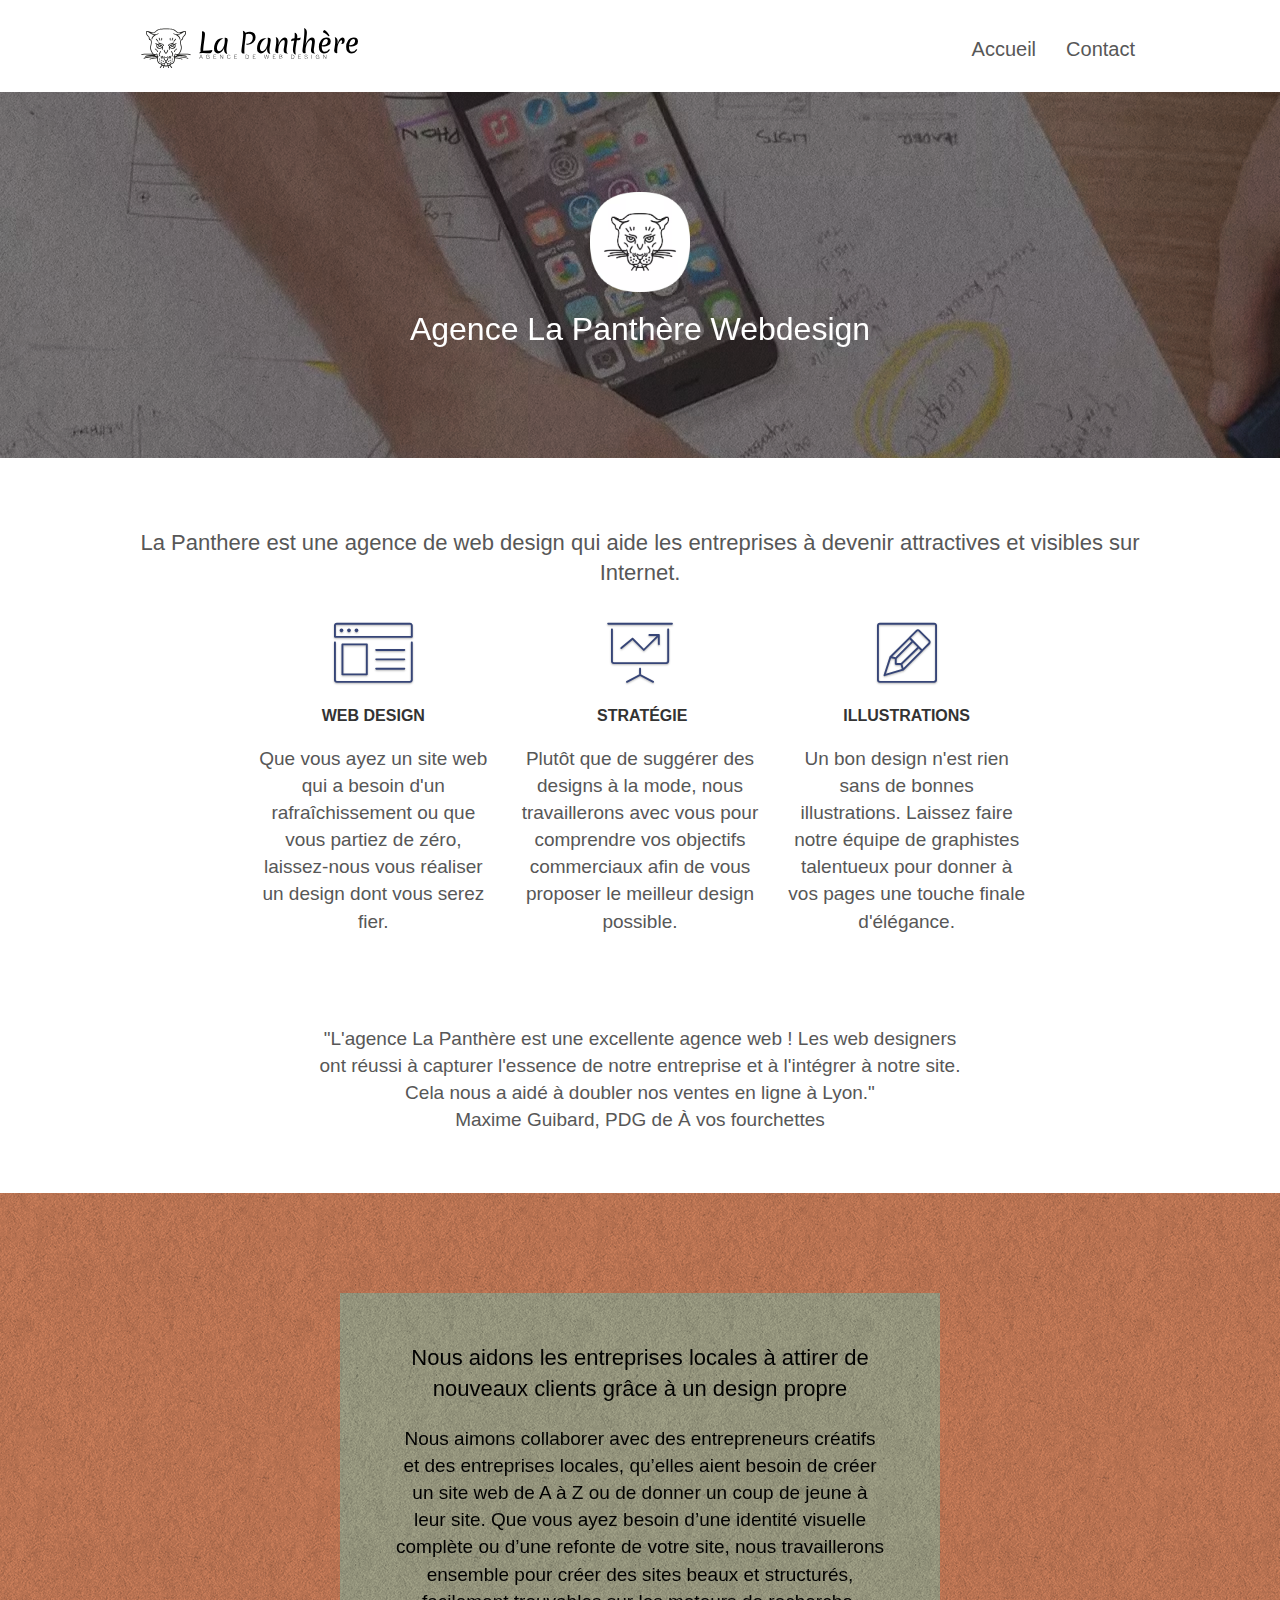
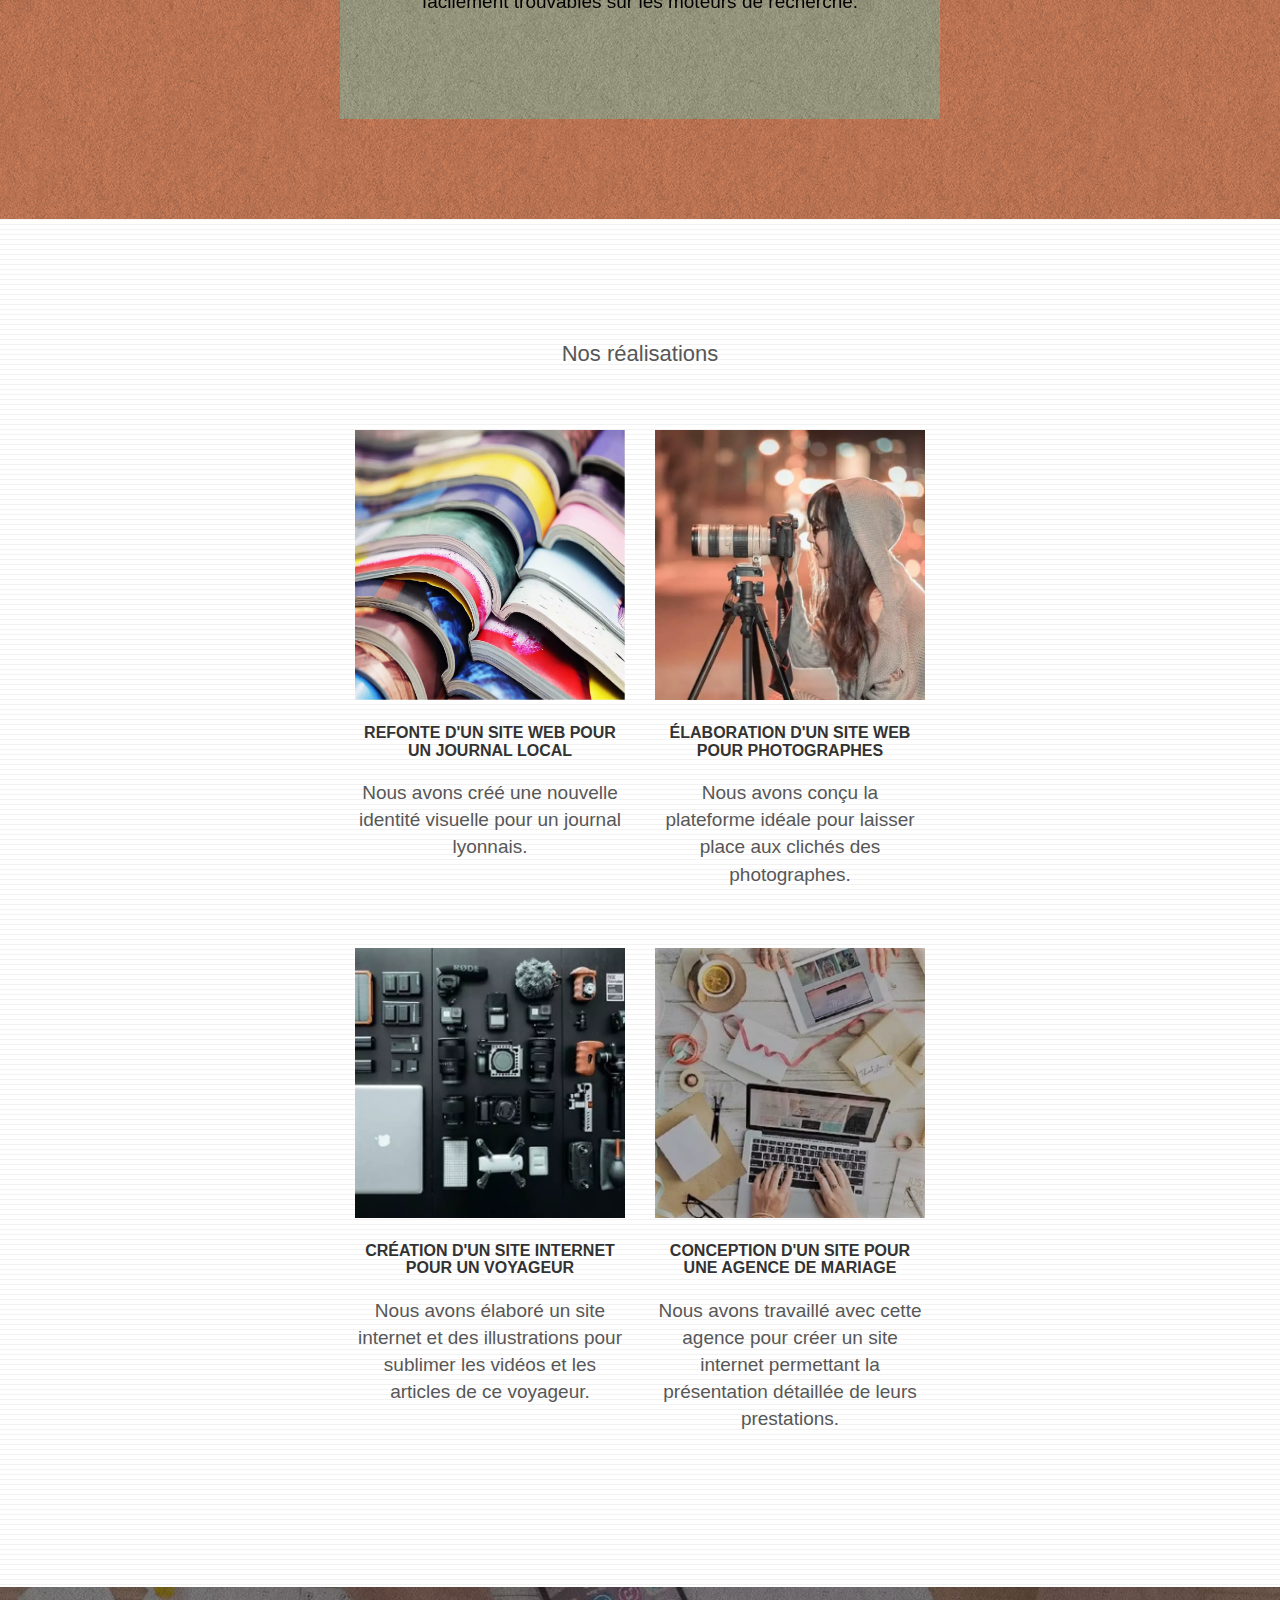
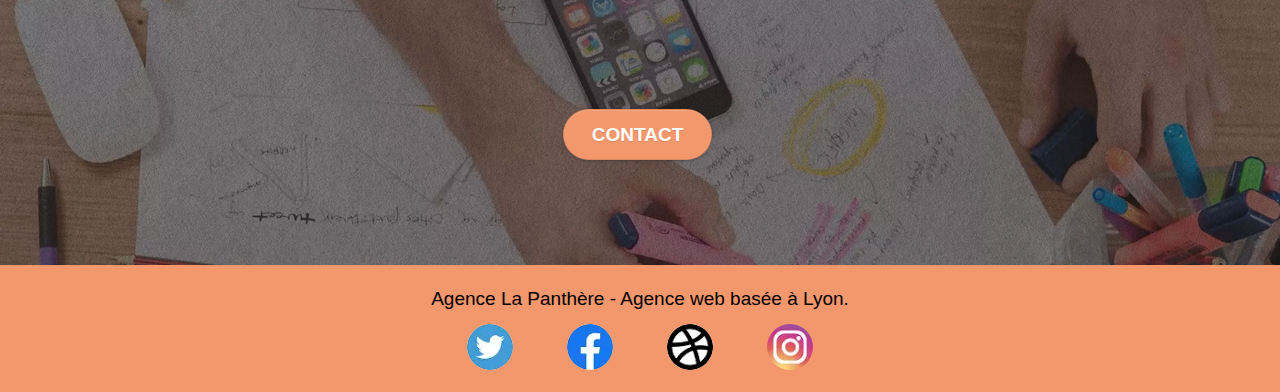
<file: index.html>
<!doctype html>
<html lang="fr">
<head>
    <meta charset="utf-8">
	<meta name="robots" content="index,follow">
    <meta name="description" content="Agence de web design basée à Lyon, nous aidons les entreprises locales à attirer de nouveaux clients, grâce à des créations originales ou des refontes de leurs sites internet">
    <meta name="viewport" content="width=device-width, initial-scale=1.0, viewport-fit=cover">
    <link rel="shortcut icon" type="image/webp" href="./img/favicon.webp">
    
	<link rel="stylesheet" type="text/css" href="./css/bootstrap.min.css">
	<link rel="stylesheet" type="text/css" href="style.min.css">
	<link rel="stylesheet" type="text/css" href="./css/font-awesome.min.css">
	<link rel="stylesheet" type="text/css" href="./css/et-line.min.css">
	
    
	<script src="./js/jquery-2.1.0.min.js"></script>
	<script src="./js/bootstrap.min.js"></script>
	<script src="./js/blocs.min.js"></script>
	<script src="./js/jquery.touchSwipe.min.js" defer></script>
	<script src="./js/gmaps.min.js"></script>

    <title>La Panthere Webdesign - Accueil</title>

    
<!-- Analytics -->
 
<!-- Analytics END -->
    
</head>
<body>
<!-- Principal conteneur -->
<div class="page-container">
    
<!-- bloc-0 -->
<header class="bloc bgc-white l-bloc " id="bloc-0">
	<div class="container bloc-sm">

		<nav class="navbar row">
			<div class="navbar-header">
				<div class="navbar-brand"><img src="img/agence-la-panthere-monochrome.svg" alt="Logo La Panthere, agence de web design" height="40"></div>
				<button id="nav-toggle" type="button" class="ui-navbar-toggle navbar-toggle" data-toggle="collapse" data-target=".navbar-1">
					<span class="sr-only">Toggle navigation</span><span class="icon-bar"></span><span class="icon-bar"></span><span class="icon-bar"></span>
				</button>
			</div>
			<div class="collapse navbar-collapse navbar-1 special-dropdown-nav">
				<ul class="site-navigation nav navbar-nav">
					<li>
						<a href="index.html">Accueil</a>
					</li>
					<li>
						<a href="Contact.html">Contact</a>
					</li>
				</ul>
			</div>
		</nav>
	</div>
</header>
<!-- bloc-0 END -->

<main>
	<!-- bloc-1-presentation -->
	<div class="bloc bgc-dark-slate-blue bg-banniere d-bloc bg-t-edge bloc-bg-texture texture-paper b-parallax" id="bloc-1-hero">
		<div class="container bloc-lg">
			<div class="row tight-width-whitespace">
				<div class="col-sm-12">
					<img src="img/logo.webp" class="center-block image-resize-mode" width="100" alt="Logo La Panthere, agence de web design">
					<h1 class="text-center hero-bloc-text tc-white ">
						Agence La Panthère Webdesign
					</h1>
				</div>
			</div>
		</div>
	</div>
	<!-- bloc-1-presentation END -->

	<!-- bloc-2-services -->
	<div class="bloc bgc-white l-bloc" id="bloc-2-services">
		<div class="container bloc-md">
			<div class="row">
				<div class="col-sm-12 text-center">
					<h2>La Panthere est une agence de web design qui aide les entreprises à devenir attractives et visibles sur Internet.</h2>
				</div>
			</div>
			<div class="row voffset-lg med-width-whitespace">
				<div class="col-sm-4">
					<div class="text-center">
						<span class="et-icon-browser sm-shadow icon-dark-slate-blue icons icon-lg"></span>
					</div>
					<h3 class="mg-md text-center">
						Web design
					</h3>
					<p class="text-center ">
						Que vous ayez un site web qui a besoin d'un rafraîchissement ou que vous partiez de zéro, laissez-nous vous réaliser un design dont vous serez fier.
					</p>
				</div>
				<div class="col-sm-4">
					<div class="text-center">
						<span class="et-icon-presentation sm-shadow icon-dark-slate-blue icons icon-lg"></span>
					</div>
					<h3 class="mg-md text-center">
						&nbsp;Stratégie
					</h3>
					<p class="text-center ">
						Plutôt que de suggérer des designs à la mode, nous travaillerons avec vous pour comprendre vos objectifs commerciaux afin de vous proposer le meilleur design possible.<br>
					</p>
				</div>
				<div class="col-sm-4">
					<div class="text-center">
						<span class="et-icon-edit sm-shadow icon-dark-slate-blue icons icon-lg"></span>
					</div>
					<h3 class="mg-md text-center">
						Illustrations
					</h3>
					<p class="text-center ">
						Un bon design n'est rien sans de bonnes illustrations. Laissez faire notre équipe de graphistes talentueux pour donner à vos pages une touche finale d'élégance.
					</p>
				</div>
			</div>

			<div class="row voffset-lg voffset">
				<div class="col-xs-12 col-md-8 col-md-offset-2 text-center">
					<p>"L'agence La Panthère est une excellente agence web ! Les web designers ont réussi à capturer l'essence de notre entreprise et à l'intégrer à notre site. Cela nous a aidé à doubler nos ventes en ligne à Lyon."<br>
						Maxime Guibard, PDG de À vos fourchettes
					</p>
				</div>
			</div>
		</div>
	</div>


	<!-- bloc-2-services END -->

	<!-- bloc-3-what-i-do -->
	<div class="bloc tc-white bgc-atomic-tangerine bg-presentation d-bloc bloc-bg-texture texture-paper b-parallax" id="bloc-3-what-i-do">
		<div class="container bloc-lg">
			<div class="row tight-width-whitespace black-background">
				<div class="col-sm-12">
					<h2 class="mg-md text-center tc-white">
						Nous aidons les entreprises locales à attirer de nouveaux clients grâce à un design propre
					</h2>
					<p class="text-center white">
						Nous aimons collaborer avec des entrepreneurs créatifs et des entreprises locales, qu’elles aient besoin de créer un site web de A à Z ou de donner un coup de jeune à leur site. Que vous ayez besoin d’une identité visuelle complète ou d’une refonte de votre site, nous travaillerons ensemble pour créer des sites beaux et structurés, facilement trouvables sur les moteurs de recherche. <br><br><a class="ltc-white bold-link"></a><br>
					</p>
				</div>
			</div>
		</div>
	</div>

	<!-- bloc-3-what-i-do END -->

	<!-- bloc-4-portfolio -->
	<div class="bloc bgc-white bg-lines-h2-bg bg-repeat l-bloc" id="bloc-4-portfolio">
		<div class="container bloc-lg">
			<div class="row">
				<div class="col-sm-12 text-center">
					<h2>Nos réalisations</h2>
				</div>
			</div>
			<div class="row tight-width-whitespace portfolio-row">
				<div class="col-sm-6">
					<a href="#" data-lightbox="img/1.webp" data-gallery-id="gallery-1" data-caption="Refonte d'un site web pour un journal local" data-frame="snapshot-lb"><img src="img/1.webp" alt="Cahiers contenant des palettes de couleurs et de design différents" class="img-responsive portfolio-thumb"></a>
					<h3 class="mg-md text-center">
						Refonte d'un site web pour un journal local
					</h3>
					<p class="text-center">
						Nous avons créé une nouvelle identité visuelle pour un journal lyonnais.
					</p>
				</div>
				<div class="col-sm-6">
					<a href="#" data-lightbox="img/2.webp" data-gallery-id="gallery-1" data-caption="Création d'un site web pour photographes" data-frame="snapshot-lb"><img src="img/2.webp" class="img-responsive portfolio-thumb" alt="Femme de profil utilisant un appareil photo sur trépieds"></a>
					<h3 class="mg-md text-center">
						Élaboration d'un site web pour photographes
					</h3>
					<p class="text-center">
						Nous avons conçu la plateforme idéale pour laisser place aux clichés des photographes.
					</p>
				</div>
			</div>
			<div class="row tight-width-whitespace portfolio-row">
				<div class="col-sm-6">
					<a href="#" data-lightbox="img/3.webp" data-gallery-id="gallery-1" data-caption="Création d'un site internet pour un voyageur" data-frame="snapshot-lb"><img src="img/3.webp" class="img-responsive portfolio-thumb" alt="Matériel informatique pour création de vidéos et rédaction d'articles en ligne"></a>
					<h3 class="mg-md text-center">
						Création d'un site internet pour un voyageur
					</h3>
					<p class="text-center">
						Nous avons élaboré un site internet et des illustrations pour sublimer les vidéos et les articles de ce voyageur.
					</p>
				</div>
				<div class="col-sm-6">
					<a href="#" data-lightbox="img/4.webp" data-gallery-id="gallery-1" data-caption="Conception d'un site pour une agence de mariage" data-frame="snapshot-lb"><img src="img/4.webp" class="img-responsive portfolio-thumb" alt="Bureau vu d'en-haut, 2 personnes travaillent face à face sur ordinateur et tablette"></a>
					<h3 class="mg-md text-center">
						Conception d'un site pour une agence de mariage
					</h3>
					<p class="text-center">
						Nous avons travaillé avec cette agence pour créer un site internet permettant la présentation détaillée de leurs prestations.
					</p>
				</div>
			</div>
		</div>
	</div>
	<!-- bloc-4-portfolio END -->

	<!-- bloc-5-cta -->
	<div class="bloc bgc-dark-slate-blue bg-banniere d-bloc bloc-bg-texture texture-paper" id="bloc-5-cta">
		<div class="container bloc-lg">
			<div class="row">
				<div class="col-sm-12 text-center">
					<a href="Contact.html" class="btn btn-atomic-tangerine btn-clean btn-rd btn-lg cta-hero">Contact</a>
				</div>
			</div>
		</div>
	</div>
	<!-- bloc-5-cta END -->

</main>

<!-- Footer - bloc-8 -->
<footer class="bloc bgc-atomic-tangerine d-bloc" id="bloc-8">
	<div class="container bloc-sm">
		<div class="row">
			<div class="col-sm-12">
				<p class="text-center white">
					Agence La Panthère - Agence web basée à Lyon.<br>
				</p>
				<div class="row row-no-gutters social">
					<div class="col-sm-3">
						<div class="text-center">
							<a class="social" href="index.html"><img src="img/twitter.webp" alt="Twitter" class="test"></a>
						</div>
					</div>
					<div class="col-sm-3">
						<div class="text-center">
							<a class="social" href="index.html"><img src="img/facebook.webp" alt="Facebook" class="test"></a>
						</div>
					</div>
					<div class="col-sm-3">
						<div class="text-center">
							<a class="social" href="index.html"><img src="img/dribble.webp" alt="Dribble" class="test"></a>
						</div>
					</div>
					<div class="col-sm-3">
						<div class="text-center">
							<a class="social" href="index.html"><img src="img/instagram.webp" alt="Instagram" class="test"></a>
						</div>
					</div>
				</div>
			</div>
		</div>
	</div>
</footer>
<!-- Footer - bloc-8 END -->

</div>
<!-- Principal conteneur END -->
    

</body>
</html>
</file>
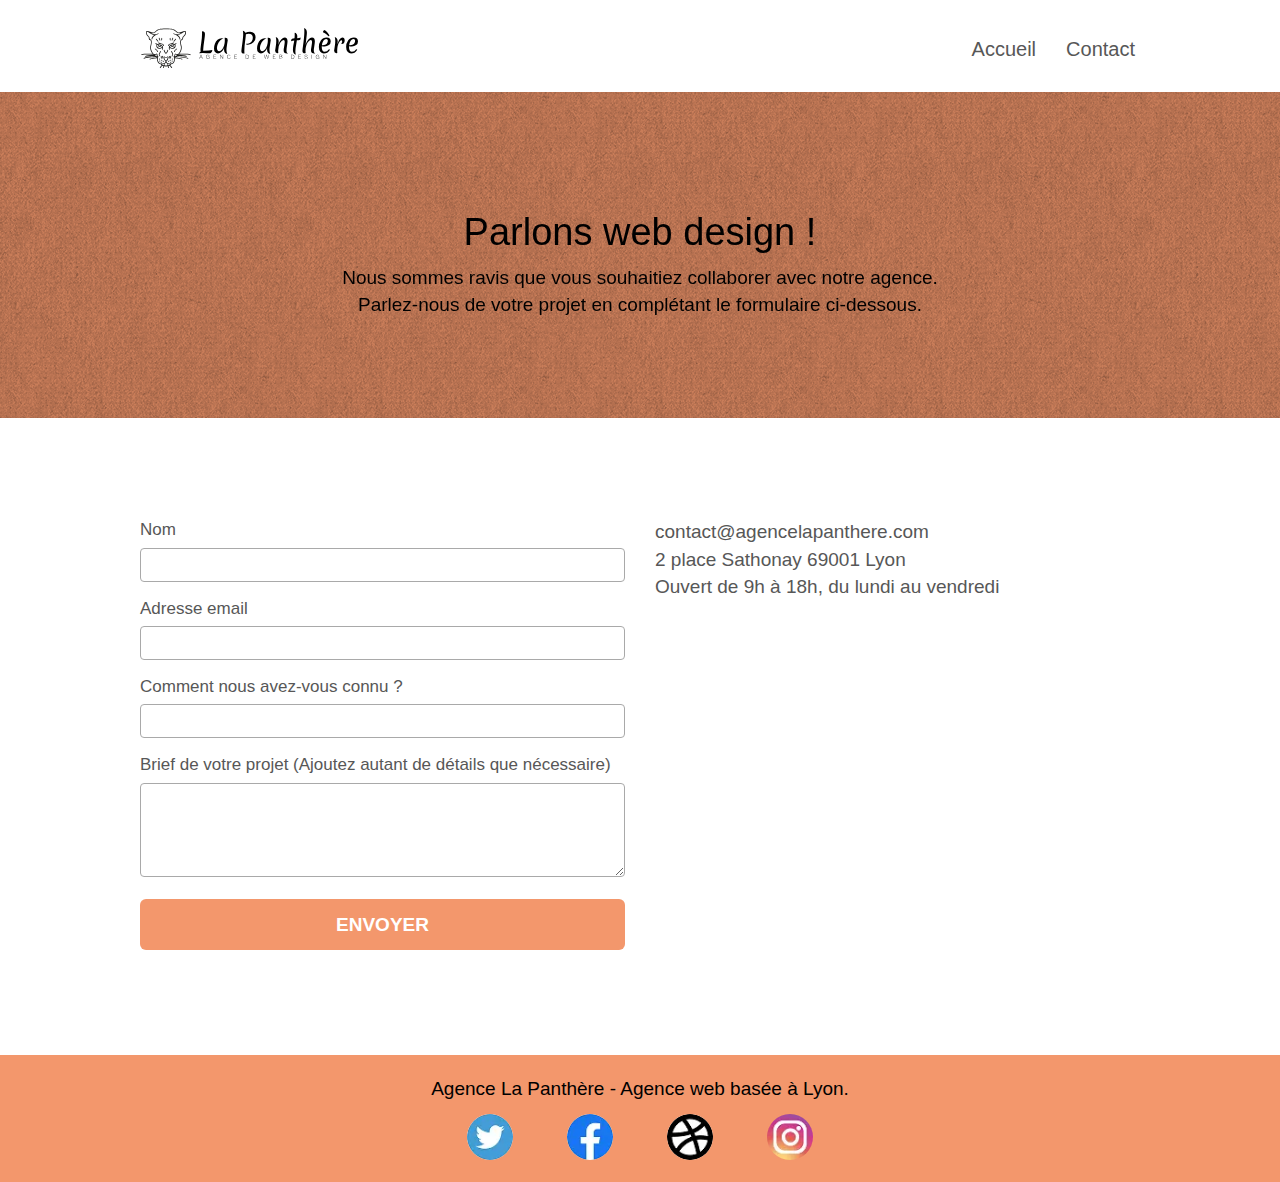
<file: Contact.html>
<!doctype html>
<html lang="fr">
<head>
    <meta charset="utf-8">
	<meta name="robots" content="index,follow">
    <meta name="description" content="Agence de web design basée à Lyon, nous aidons les entreprises locales à attirer de nouveaux clients, grâce à des créations originales ou des refontes de leurs sites internet">
    <meta name="viewport" content="width=device-width, initial-scale=1.0, viewport-fit=cover">
    <link rel="shortcut icon" type="image/webp" href="./img/favicon.webp">
    
	<link rel="stylesheet" type="text/css" href="./css/bootstrap.min.css">
	<link rel="stylesheet" type="text/css" href="style.min.css">
	<link rel="stylesheet" type="text/css" href="./css/font-awesome.min.css">
	<link rel="stylesheet" type="text/css" href="./css/et-line.min.css">
	
    
	<script src="./js/jquery-2.1.0.min.js"></script>
	<script src="./js/bootstrap.min.js"></script>
	<script src="./js/blocs.min.js"></script>
	<script src="./js/jqBootstrapValidation.min.js"></script>
	<script src="./js/formHandler.min.js"></script>
    <title>La Panthere Webdesign - Contact</title>

    
<!-- Analytics -->
 
<!-- Analytics END -->
    
</head>
<body>
<!-- Principal conteneur -->
<div class="page-container">
    
<!-- bloc-0 -->
<header class="bloc bgc-white l-bloc " id="bloc-0">
	<div class="container bloc-sm">
		<nav class="navbar row">
			<div class="navbar-header">
				<a class="navbar-brand" href="index.html"><img src="img/agence-la-panthere-monochrome.svg" alt="Logo La Panthere, agence de web design" height="40"></a>
				<button id="nav-toggle" type="button" class="ui-navbar-toggle navbar-toggle" data-toggle="collapse" data-target=".navbar-1">
					<span class="sr-only">Toggle navigation</span><span class="icon-bar"></span><span class="icon-bar"></span><span class="icon-bar"></span>
				</button>
			</div>
			<div class="collapse navbar-collapse navbar-1 special-dropdown-nav">
				<ul class="site-navigation nav navbar-nav">
					<li>
						<a href="index.html">Accueil</a>
					</li>
					<li>
						<a href="Contact.html">Contact</a>
					</li>
				</ul>
			</div>
		</nav>
	</div>
</header>
<!-- bloc-0 END -->

<!-- bloc-6 -->
<main>
	<div class="bloc bg-dots-bg bg-repeat bgc-atomic-tangerine d-bloc bloc-bg-texture texture-paper" id="bloc-6">
		<div class="container bloc-lg">
			<div class="row">
				<div class="col-sm-12">
					<h1 class="text-center hero-bloc-text tc-white">
						Parlons web design !
					</h1>
					<p class="text-center mg-lg tc-white tight-width-whitespace">
						Nous sommes ravis que vous souhaitiez collaborer avec notre agence.<br>
						Parlez-nous de votre projet en complétant le formulaire ci-dessous.
					</p>
				</div>
			</div>
		</div>
	</div>
	<!-- bloc-6 END -->

	<!-- bloc-7 -->
	<div class="bloc bgc-white l-bloc" id="bloc-7">
		<div class="container bloc-lg">
			<div class="row">
				<div class="col-sm-6">
					<form id="form_1" novalidate data-success-msg="Your message has been sent." data-fail-msg="Sorry it seems that our mail server is not responding, Sorry for the inconvenience!">
						<div class="form-group">
							<label>
								Nom
							</label>
							<input id="name" class="form-control" required>
						</div>
						<div class="form-group">
							<label>
								Adresse email
							</label>
							<input id="email" class="form-control" type="email" required>
						</div>
						<div class="form-group">
							<label>
								Comment nous avez-vous connu ?
							</label>
							<input class="form-control" required id="input_504">
						</div>
						<div class="form-group">
							<label>
								Brief de votre projet (Ajoutez autant de détails que nécessaire)<br>
							</label><textarea id="message" class="form-control" rows="4" cols="50" required></textarea>
						</div> 
						<button class="bloc-button btn btn-lg btn-block cta-hero btn-atomic-tangerine" type="submit">
							Envoyer
						</button>
					</form>
				</div>
				<div class="col-sm-6">
					<p>
						contact@agencelapanthere.com<br>2 place Sathonay 69001 Lyon<br>Ouvert de 9h à 18h, du lundi au vendredi<br>
					</p>
				</div>
			</div>
		</div>
	</div>
	<!-- bloc-7 END -->

	<!-- ScrollToTop Button -->
	<a class="bloc-button btn btn-d scrollToTop" onclick="scrollToTarget('1')"><span class="fa fa-chevron-up"></span></a>
	<!-- ScrollToTop Button END-->
</main>

<!-- Footer - bloc-8 -->
<footer class="bloc bgc-atomic-tangerine d-bloc" id="bloc-8">
	<div class="container bloc-sm">
		<div class="row">
			<div class="col-sm-12">
				<p class="text-center white">
					Agence La Panthère - Agence web basée à Lyon.<br>
				</p>
				<div class="row row-no-gutters social">
					<div class="col-sm-3">
						<div class="text-center">
							<a class="social" href="index.html"><img src="img/twitter.webp" alt="Twitter" class="test"></a>
						</div>
					</div>
					<div class="col-sm-3">
						<div class="text-center">
							<a class="social" href="index.html"><img src="img/facebook.webp" alt="Facebook" class="test"></a>
						</div>
					</div>
					<div class="col-sm-3">
						<div class="text-center">
							<a class="social" href="index.html"><img src="img/dribble.webp" alt="Dribble" class="test"></a>
						</div>
					</div>
					<div class="col-sm-3">
						<div class="text-center">
							<a class="social" href="index.html"><img src="img/instagram.webp" alt="Instagram" class="test"></a>
						</div>
					</div>
				</div>
			</div>
		</div>
	</div>
</footer>
<!-- Footer - bloc-8 END -->

</div>
<!-- Principal conteneur END -->
    

</body>
</html>
</file>
<file: style.min.css>
body{margin:0;padding:0;background:#fff;overflow-x:hidden;-webkit-font-smoothing:antialiased;-moz-osx-font-smoothing:grayscale}a,button{transition:all .3s ease-in-out;outline:none!important}a:hover{text-decoration:none;cursor:pointer}#page-loading-blocs-notifaction{position:fixed;top:0;bottom:0;width:100%;z-index:100000;background:#fff url("img/pageload-spinner.gif") no-repeat center center}.bloc{width:100%;clear:both;background:50% 50% no-repeat;padding:0 50px;-webkit-background-size:cover;-moz-background-size:cover;-o-background-size:cover;background-size:cover;position:relative}.bloc .container{padding-left:0;padding-right:0}.bloc-lg{padding:100px 50px}.bloc-md{padding:50px}.bloc-sm{padding:20px 50px}.bg-center,.bg-l-edge,.bg-r-edge,.bg-t-edge,.bg-b-edge,.bg-tl-edge,.bg-bl-edge,.bg-tr-edge,.bg-br-edge,.bg-repeat{-webkit-background-size:auto!important;-moz-background-size:auto!important;-o-background-size:auto!important;background-size:auto!important}.bg-repeat{background:repeat}.bg-t-edge{background:top no-repeat}
.bloc-bg-texture:before{content:"";background-size:2px 2px;position:absolute;top:0;bottom:0;left:0;right:0}.texture-paper:before{background:url("img/texture-paper.webp");background-size:280px 280px}.b-parallax{background-attachment:fixed}.d-bloc{color:rgba(255,255,255,.7)}.d-bloc button:hover{color:rgba(255,255,255,.9)}.d-bloc .icon-round,.d-bloc .icon-square,.d-bloc .icon-rounded,.d-bloc .icon-semi-rounded-a,.d-bloc .icon-semi-rounded-b{border-color:rgba(255,255,255,.9)}.d-bloc .divider-h span{border-color:rgba(255,255,255,.2)}.d-bloc .a-btn,.d-bloc .navbar a,.d-bloc .navbar-brand,.d-bloc a .icon-sm,.d-bloc a .icon-md,.d-bloc a .icon-lg,.d-bloc a .icon-xl,.d-bloc h1 a,.d-bloc h2 a,.d-bloc h3 a,.d-bloc h4 a,.d-bloc h5 a,.d-bloc h6 a,.d-bloc p a{color:rgba(255,255,255,.6)}.d-bloc .a-btn:hover,.d-bloc .navbar a:hover,.d-bloc .navbar-brand:hover,.d-bloc a:hover .icon-sm,.d-bloc a:hover .icon-md,.d-bloc a:hover .icon-lg,.d-bloc a:hover .icon-xl,.d-bloc h1 a:hover,.d-bloc h2 a:hover,.d-bloc h3 a:hover,.d-bloc h4 a:hover,.d-bloc h5 a:hover,.d-bloc h6 a:hover,.d-bloc p a:hover{color:rgba(255,255,255,1)}
.d-bloc .navbar-toggle .icon-bar{background:rgba(255,255,255,1)}.d-bloc .btn-wire,.d-bloc .btn-wire:hover{color:rgba(255,255,255,1);border-color:rgba(255,255,255,1)}.d-bloc .panel{color:rgba(0,0,0,.5)}.d-bloc .panel button:hover{color:rgba(0,0,0,.7)}.d-bloc .panel icon{border-color:rgba(0,0,0,.7)}.d-bloc .panel .divider-h span{border-color:rgba(0,0,0,.1)}.d-bloc .panel .a-btn{color:rgba(0,0,0,.6)}.d-bloc .panel .a-btn:hover{color:rgba(0,0,0,1)}.d-bloc .panel .btn-wire,.d-bloc .panel .btn-wire:hover{color:rgba(0,0,0,.7);border-color:rgba(0,0,0,.3)}.d-bloc .panel,.l-bloc{color:rgba(0,0,0,.5)}.d-bloc .panel button:hover,.l-bloc button:hover{color:rgba(0,0,0,.7)}.l-bloc .icon-round,.l-bloc .icon-square,.l-bloc .icon-rounded,.l-bloc .icon-semi-rounded-a,.l-bloc .icon-semi-rounded-b{border-color:rgba(0,0,0,.7)}.d-bloc .panel .divider-h span,.l-bloc .divider-h span{border-color:rgba(0,0,0,.1)}.d-bloc .panel .a-btn,.l-bloc .a-btn,.l-bloc .navbar a,.l-bloc .navbar-brand,.l-bloc a .icon-sm,.l-bloc a .icon-md,.l-bloc a .icon-lg,.l-bloc a .icon-xl,.l-bloc h1 a,.l-bloc h2 a,.l-bloc h3 a,.l-bloc h4 a,.l-bloc h5 a,.l-bloc h6 a,.l-bloc p a{color:rgba(0,0,0,.6)}
.d-bloc .panel .a-btn:hover,.l-bloc .a-btn:hover,.l-bloc .navbar a:hover,.l-bloc .navbar-brand:hover,.l-bloc a:hover .icon-sm,.l-bloc a:hover .icon-md,.l-bloc a:hover .icon-lg,.l-bloc a:hover .icon-xl,.l-bloc h1 a:hover,.l-bloc h2 a:hover,.l-bloc h3 a:hover,.l-bloc h4 a:hover,.l-bloc h5 a:hover,.l-bloc h6 a:hover,.l-bloc p a:hover{color:rgba(0,0,0,1)}.l-bloc .navbar-toggle .icon-bar{color:rgba(0,0,0,.6)}.d-bloc .panel .btn-wire,.d-bloc .panel .btn-wire:hover,.l-bloc .btn-wire,.l-bloc .btn-wire:hover{color:rgba(0,0,0,.7);border-color:rgba(0,0,0,.3)}.voffset{margin-top:30px}.voffset-lg{margin-top:80px}.row-no-gutters{margin-right:0;margin-left:0}.row.row-no-gutters>[class^=col-],.row.row-no-gutters>[class*=" col-"]{padding-right:0;padding-left:0}#bloc-1-hero h1{font-size:32px;color:white!important}.navbar{margin-bottom:0;z-index:1}.test{border-radius:50px;border:#f3976c 2px solid;width:50px}.test:hover{border:#000 2px solid}.navbar-brand{height:auto;padding:3px 15px;font-size:25px;font-weight:400;font-weight:600;line-height:44px}
.navbar-brand img{max-height:200px;margin:0 5px 0 0;display:inline}.navbar-brand img[src$=svg]{min-width:100px}.nav-center .navbar-brand img{margin:0}.navbar .nav{padding-top:2px;margin-right:-16px;float:right;z-index:1}.nav>li{float:left;margin-top:4px;font-size:20px}.nav>li>a:hover{text-decoration-color:#F3976C!important;text-decoration:underline;transition:none}.nav>li>a:focus{border-top:#f3976c 5px solid}.navbar-nav .open .dropdown-menu>li>a{text-align:inherit}.nav>li a:hover,.nav>li a:focus{background:0 0}.navbar-toggle{margin:10px 10px 0 0;border:0}.navbar-toggle:hover{background:transparent!important}.navbar-toggle .icon-bar{background-color:rgba(0,0,0,.5);width:26px}.nav-invert .navbar .nav{float:left}.nav-invert .navbar-header,.nav-invert .navbar-brand{float:right;position:relative;z-index:2}@media (min-width:768px){.site-navigation{position:absolute;top:50%;right:20px;transform:translate(0,-50%);-webkit-transform:translateY(-50%)}.nav>li .dropdown-menu a,.nav>li .dropdown-menu a:hover{color:#484848}
.nav-invert .site-navigation{left:0;right:0}.nav-center{text-align:center}.nav-center .navbar-header{width:100%}.nav-center .navbar-header,.nav-center .navbar-brand,.nav-center .nav>li{float:none;display:inline-block}.nav-center .site-navigation{position:relative;width:100%;right:0;margin-right:0;margin-top:20px}.nav-center.mini-nav .navbar-toggle{float:none;margin:10px auto 0}}.nav>li>.dropdown a{background:none!important;display:block;padding:14px 15px}nav .caret{margin:0 5px}.dropdown-menu .dropdown-menu{top:-8px;left:100%}.dropdown-menu .dropmenu-flow-right{top:100%;left:0;margin-left:-1px;border-top-left-radius:0;border-top-right-radius:0}.dropdown-menu .dropdown span{border:4px solid #000;border-top-color:transparent;border-right-color:transparent;border-bottom-color:transparent;margin:6px -5px 0 0!important;float:right}.mg-md{margin-top:10px;margin-bottom:20px}.mg-lg{margin-top:10px;margin-bottom:40px}.btn{margin:0 5px 5px 0}.btn.pull-right{margin:0 0 5px 5px}.btn-d,.btn-d:hover,.btn-d:focus{color:#fff;background:rgba(0,0,0,.3)}
button{outline:none!important}.btn-rd{border-radius:40px}.btn-clean{border:1px solid rgba(0,0,0,.08);border-bottom-color:rgba(0,0,0,.1);text-shadow:0 1px 0 rgba(0,0,1,.1);box-shadow:0 1px 3px rgba(0,0,1,.25),inset 0 1px 0 0 rgba(255,255,255,.15)}.icon-md{font-size:30px!important;color:black!important}.icon-md:hover{color:#00008B!important}.icon-lg{font-size:60px!important}.sm-shadow{text-shadow:0 1px 2px rgba(0,0,0,.3)}.panel-sq,.panel-sq .panel-heading,.panel-sq .panel-footer{border-radius:0}.panel-rd{border-radius:30px}.panel-rd .panel-heading{border-radius:29px 29px 0 0}.panel-rd .panel-footer{border-radius:0 0 29px 29px}.form-control{border-color:#a9a9a9;box-shadow:none}.scrollToTop{width:40px;height:40px;position:fixed;bottom:20px;right:20px;opacity:0;z-index:500;transition:all .3s ease-in-out}.scrollToTop span{margin-top:6px}.showScrollTop{font-size:14px;opacity:1}a[data-lightbox]{position:relative;display:block;text-align:center}a[data-lightbox]:hover:before{content:"+";font-family:"HelveticaNeue-Light","Helvetica Neue Light","Helvetica Neue",Helvetica,Arial;font-size:32px;width:50px;height:50px;margin-left:-25px;border-radius:50%;background:rgba(0,0,0,.6);color:#fff;font-weight:100;z-index:1;position:absolute;top:50%;transform:translateY(-50%);-webkit-transform:translateY(-50%)}
a[data-lightbox]:hover img{opacity:.6;-webkit-animation-fill-mode:none;animation-fill-mode:none}#lightbox-modal{display:flex;align-items:center}#lightbox-modal .modal-dialog{width:90%;max-width:900px;margin:0 auto 0}#lightbox-modal .modal-dialog img{max-height:90vh;margin:0 auto}.lightbox-caption{padding:20px;color:#fff;background:rgba(0,0,0,.5);position:absolute;left:15px;right:15px;bottom:5px}.close-lightbox{color:#fff;font-size:30px;position:absolute;top:20px;right:20px;z-index:20;background:rgba(0,0,0,.5);border:none;line-height:30px;padding:0 9px 5px;opacity:.3}.close-lightbox:hover,.next-lightbox:hover,.prev-lightbox:hover{opacity:1;color:#fff}.next-lightbox,.prev-lightbox{font-size:20px;color:rgba(255,255,255,.9);background:rgba(0,0,0,.5);transition:all .2s ease-in-out;position:absolute;top:45%;z-index:1;opacity:.4}.next-lightbox{padding:6px 8px 1px 13px;right:25px}.prev-lightbox{padding:6px 13px 1px 10px;left:25px}.snapshot-lb .modal-body{padding-bottom:45px}.snapshot-lb .lightbox-caption{padding:0;color:rgba(0,0,0,.5);background:0 0}
h1,h2,h3,h4,h5,h6,p,label,.btn,a{font-family:"helvetica";font-weight:400;color:#575757!important}label{font-size:17px}.container{max-width:1000px}.hero-bloc-text{font-size:38px}.hero-bloc-text-sub{font-size:36px}.statement-bloc-text{line-height:26px;font-style:italic;font-size:20px;text-align:center;font-weight:lighter;max-width:520px;margin:auto auto auto auto}p{font-size:19px}.tight-width-whitespace{max-width:600px;margin:auto auto auto auto}.h1{font-size:20px;font-family:"Open Sans"}.cta-hero{margin-top:22px;color:#FFFFFF!important;text-transform:uppercase;padding:12px 28px;font-size:19px;font-weight:700}.social{max-width:400px;margin:auto auto auto auto}.social:focus{border:#000 2px solid;border-radius:50px}h2{font-size:22px;line-height:1.4em}h3{font-size:16px;text-transform:uppercase;font-weight:700;color:#333333!important}.med-width-whitespace{max-width:800px;margin:auto auto auto auto;box-shadow:0px 0px 0px #000}h1{color:#333333!important}h4{color:#333333!important}.icons{margin-bottom:14px;margin-top:24px}
.white{color:#000000!important}.portfolio-thumb{margin-bottom:24px}.portfolio-row{margin-bottom:44px;margin-top:50px}.avatar{box-shadow:0px 4px 9px rgba(0,0,0,.3)}.black-background{background-color:#c2c2a3;padding:40px}.bold-link{font-weight:900;text-decoration:underline!important}.bgc-white{background-color:#fff}.bgc-dark-slate-blue{background-color:#364577}.bgc-atomic-tangerine{background-color:#f3976c}.tc-white{color:#000000!important;filter:brightness(100%)}.btn-atomic-tangerine{background:#f3976c;color:#FFFFFF!important}.btn-atomic-tangerine:hover{background:#c27956!important;color:#FFFFFF!important}.ltc-white{color:#FFFFFF!important}.ltc-white:hover{color:#cccccc!important}.ltc-atomic-tangerine{color:#F3976C!important}.ltc-atomic-tangerine:hover{color:#c27956!important}.icon-dark-slate-blue{color:#364577!important;border-color:#364577!important}.bg-dots-bg{background-image:url("img/dots-bg.webp")}.bg-lines-h2-bg{background-image:url("img/lines-h2-bg.webp")}.bg-banniere{background-image:url("img/banniere.webp")}
.bg-presentation{background-image:url("img/image-de-presentation.webp")}@media (max-width:1024px){.bloc{padding-left:20px;padding-right:20px}.bloc.full-width-bloc,.bloc-tile-2.full-width-bloc .container,.bloc-tile-3.full-width-bloc .container,.bloc-tile-4.full-width-bloc .container{padding-left:0;padding-right:0}}@media (max-width:992px) and (min-width:768px){.navbar .nav{max-width:80%}.nav-center.navbar .nav{max-width:100%}}@media only screen and (min-width:768px) and (max-width:1024px) and (orientation:landscape){.b-parallax{background-attachment:scroll}}@media only screen and (min-width:1024px) and (max-width:1366px) and (-webkit-min-device-pixel-ratio:1.5){.b-parallax{background-attachment:scroll}}@media (max-width:991px){.container{width:100%}.b-parallax{background-attachment:scroll}.page-container,#hero-bloc{overflow-x:hidden;position:relative}.bloc-group,.bloc-group .bloc{display:block;width:100%}.bloc-fill-screen .fill-bloc-top-edge,.bloc-fill-screen .fill-bloc-bottom-edge{padding:0 20px}}@media (max-width:767px){.page-container{overflow-x:hidden;position:relative}
h1,h2,h3,h4,h5,h6,p,#disqus_thread{padding-left:10px!important;padding-right:10px!important}.b-parallax{background-attachment:scroll}.navbar .nav{padding-top:0;border-top:1px solid rgba(0,0,0,.2);float:none!important}.navbar.row{margin-left:0;margin-right:0}.site-navigation{position:inherit;transform:none;-webkit-transform:none;-ms-transform:none}.nav>li{margin-top:0;border-bottom:1px solid rgba(0,0,0,.1);background:rgba(0,0,0,.05);text-align:left;padding-left:15px;width:100%}.nav>li:hover{background:rgba(0,0,0,.08)}.dropdown .dropdown a .caret{float:none;margin:5px 0 0 10px!important;border:4px solid #000;border-bottom-color:transparent;border-right-color:transparent;border-left-color:transparent}#hero-bloc .navbar .nav{background:rgba(0,0,0,.8)}#hero-bloc .navbar .nav a{color:rgba(255,255,255,.6)}.hero{padding:50px 0}.hero-nav{left:-1px;right:-1px}.navbar-collapse{padding:0;overflow-x:hidden;-webkit-box-shadow:none;box-shadow:none}.navbar-brand img{max-height:40px;width:auto}.nav-invert .navbar-header{float:none;width:100%}
.nav-invert .navbar-toggle{float:left;margin-left:10px}.bloc{padding-left:0;padding-right:0}.bloc-xxl,.bloc-xl,.bloc-lg{padding:40px 0}.bloc-sm,.bloc-md{padding-left:0;padding-right:0}.bloc-tile-2 .container,.bloc-tile-3 .container,.bloc-tile-4 .container,.bloc-fill-screen .fill-bloc-top-edge,.bloc-fill-screen .fill-bloc-bottom-edge{padding-left:0;padding-right:0}.a-block{padding:0 10px}.btn-dwn{display:none}.voffset{margin-top:5px}.voffset-md{margin-top:20px}.voffset-lg{margin-top:30px}form{padding:5px}.close-lightbox{display:inline-block}.blocsapp-device-iphone5{background-size:216px 425px;padding-top:60px;width:216px;height:425px}.blocsapp-device-iphone5 img{width:180px;height:320px}}@media (max-width:400px){.bloc{padding-left:0;padding-right:0}}@media (max-width:767px){.bloc-mob-center-text{text-align:center}}
</file>
